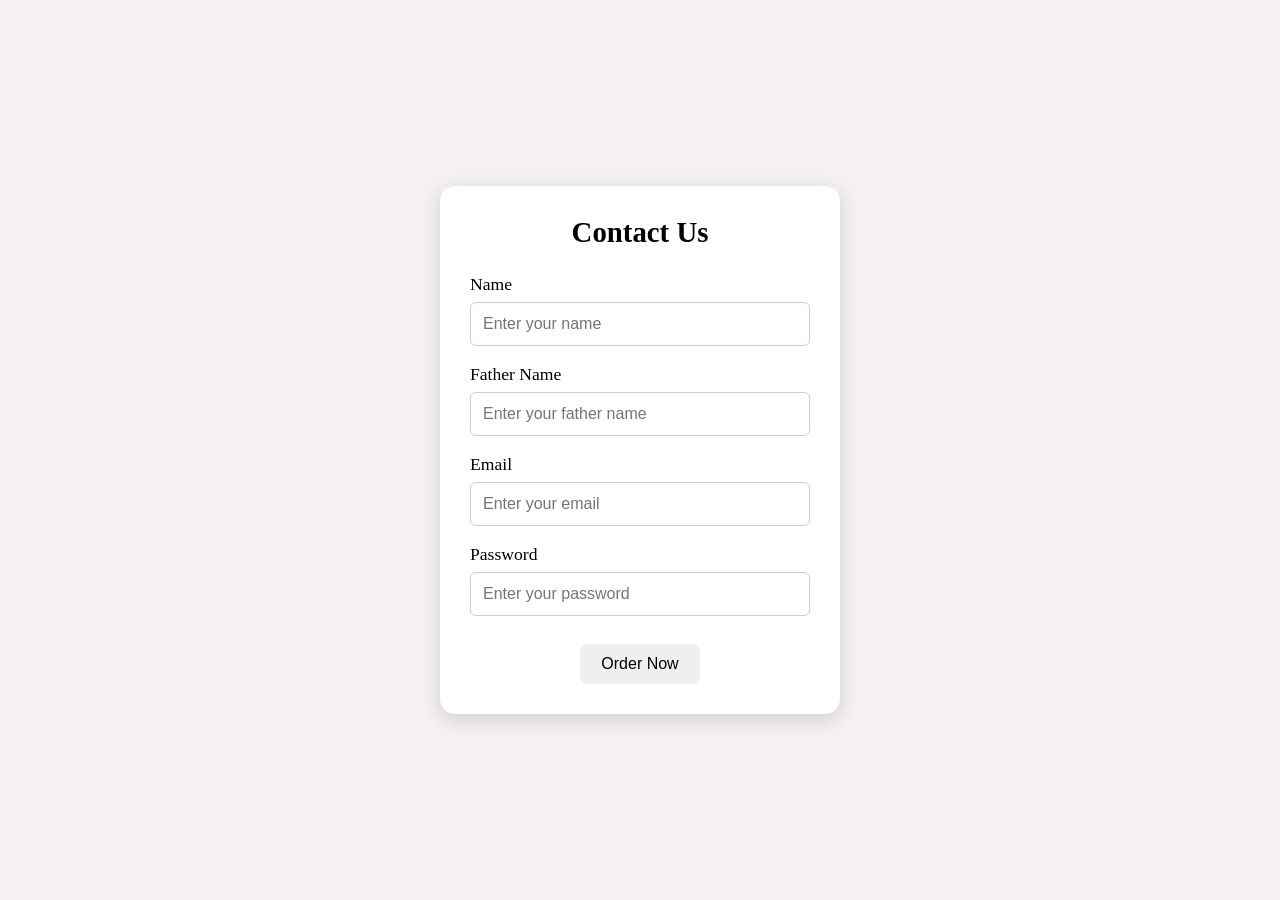
<file: contact.html>
<!DOCTYPE html>
<html lang="en">
<head>
    <meta charset="UTF-8">
    <meta name="viewport" content="width=device-width, initial-scale=1.0">
    <title>Contact</title>
    <link rel="stylesheet" href="./style/contact.css">
</head>

<body>

    <section id="container">

        <h2>Contact Us</h2>

        <form>

            <label for="name">Name</label>
            <input type="text" id="name" name="name" placeholder="Enter your name">

            <label for="father-name">Father Name</label>
            <input type="text" id="father-name" name="father-name" placeholder="Enter your father name">

            <label for="email">Email</label>
            <input type="email" id="email" name="email" placeholder="Enter your email">

            <label for="password">Password</label>
            <input type="password" id="password" name="password" placeholder="Enter your password">

            <button type="submit">Order Now</button>

        </form>

    </section>

</body>
</html>
</file>
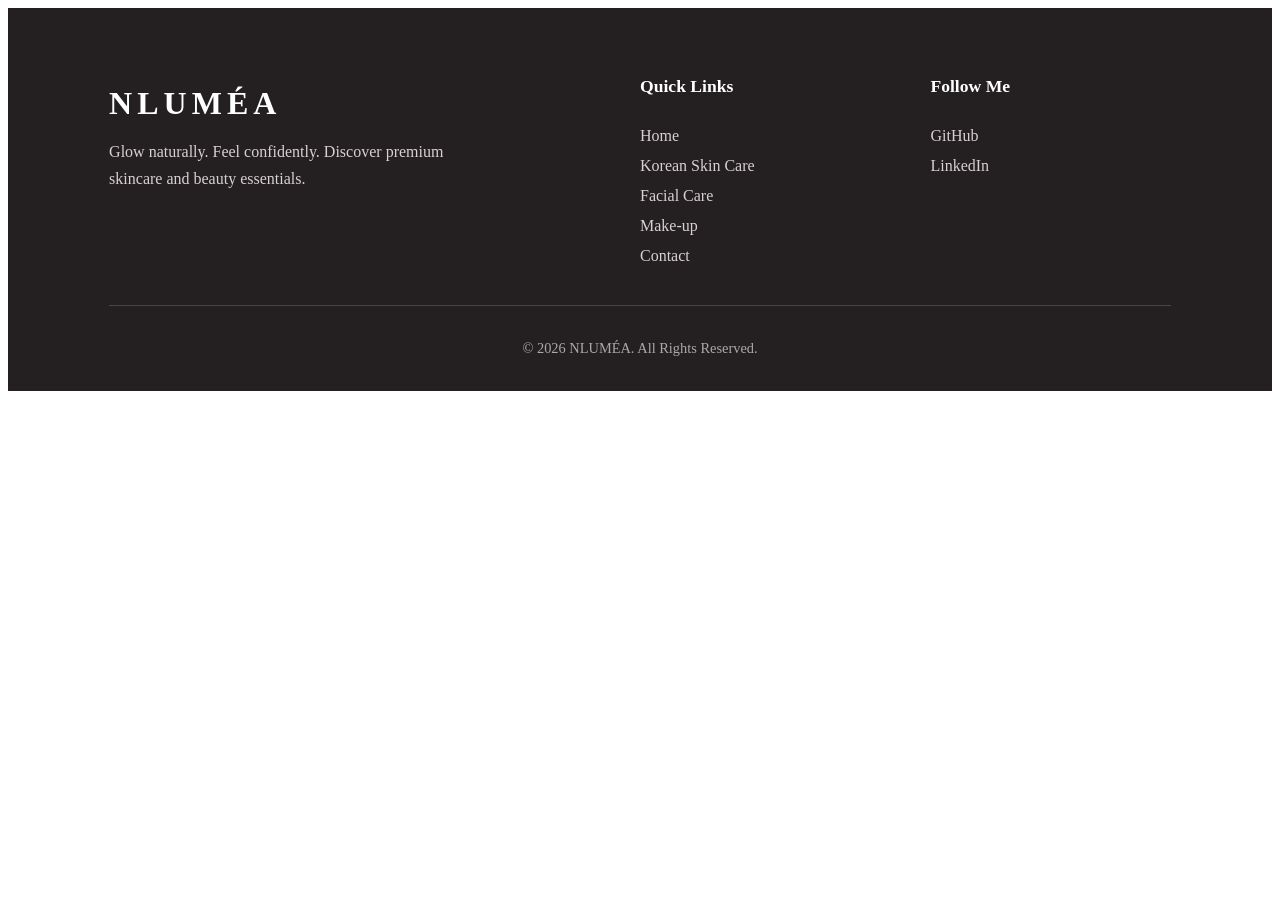
<file: footer.html>
<!DOCTYPE html>
<html lang="en">
<head>
    <meta charset="UTF-8">
    <meta name="viewport" content="width=device-width, initial-scale=1.0">
    <title>Document</title>
    <link rel="stylesheet" href="./style/footer.css">
</head>
<body>
    <footer class="footer">

    <div class="footer-container">

        <!-- Brand -->
        <div class="footer-brand">
            <h2>NLUMÉA</h2>
            <p>
                Glow naturally. Feel confidently.
                Discover premium skincare and beauty essentials.
            </p>
        </div>

        <!-- Quick Links -->
        <div class="footer-links">
            <h3>Quick Links</h3>

            <a href="home.html">Home</a>
            <a href="product.html">Korean Skin Care</a>
            <a href="Services.html">Facial Care</a>
            <a href="makeup.html">Make-up</a>
            <a href="contact.html">Contact</a>
        </div>

        <!-- Social Links -->
        <div class="footer-social">
            <h3>Follow Me</h3>

            <a href="https://github.com/" target="_blank">
                GitHub
            </a>

            <a href="https://www.linkedin.com/" target="_blank">
                LinkedIn
            </a>
        </div>

    </div>

    <!-- Bottom -->
    <div class="footer-bottom">
        <p>© 2026 NLUMÉA. All Rights Reserved.</p>
    </div>

</footer>
</body>
</html>
</file>
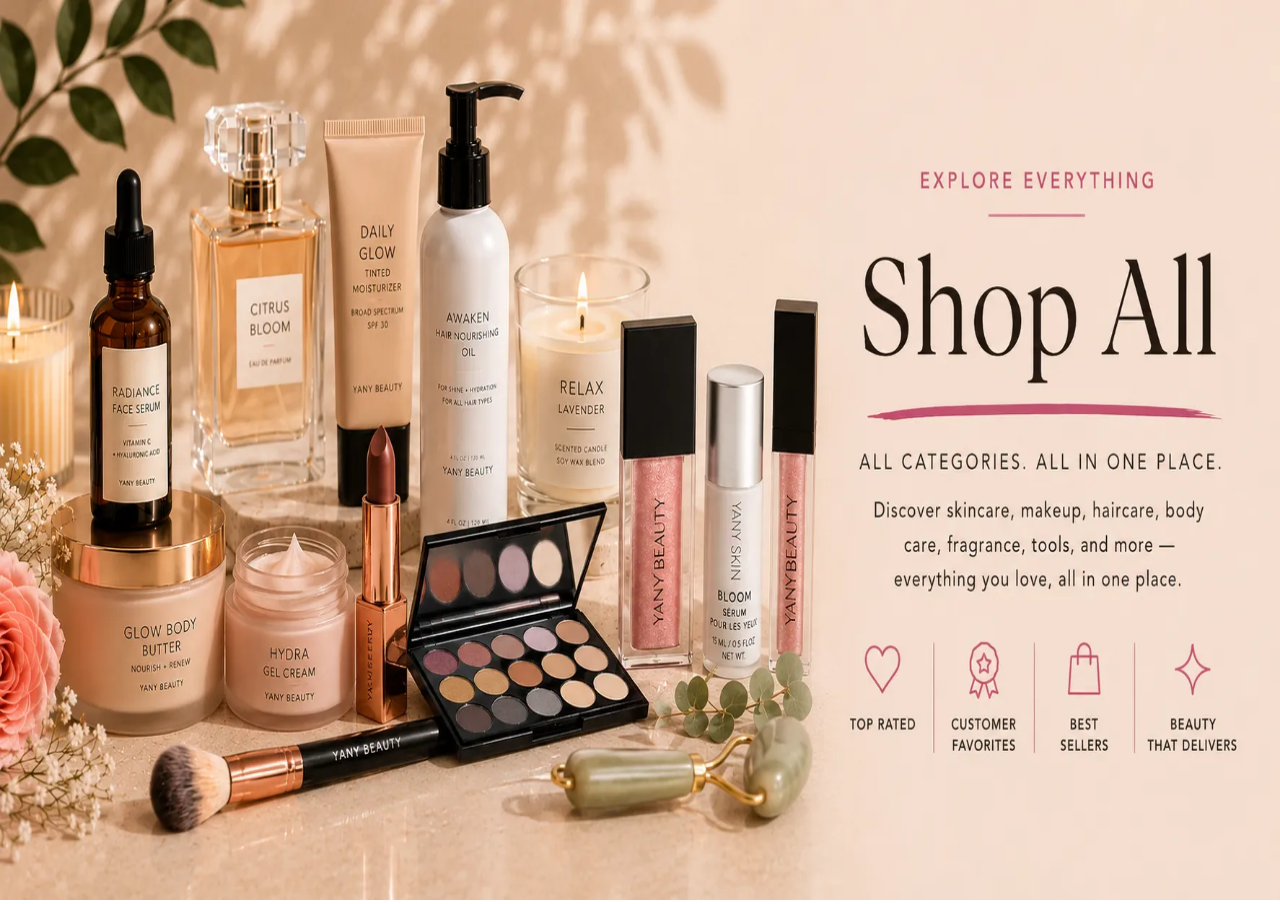
<file: home.html>
<!DOCTYPE html>
<html lang="en">
<head>
    <meta charset="UTF-8">
    <meta name="viewport" content="width=device-width, initial-scale=1.0">
    <title>Document</title>
    <link rel="stylesheet" href="./style/home.css">
</head>
<body>
    <section id="image">
        <img src="/images/main-iamge.webp" alt="makeupimage">
    </section>
</body>
</html>
</file>
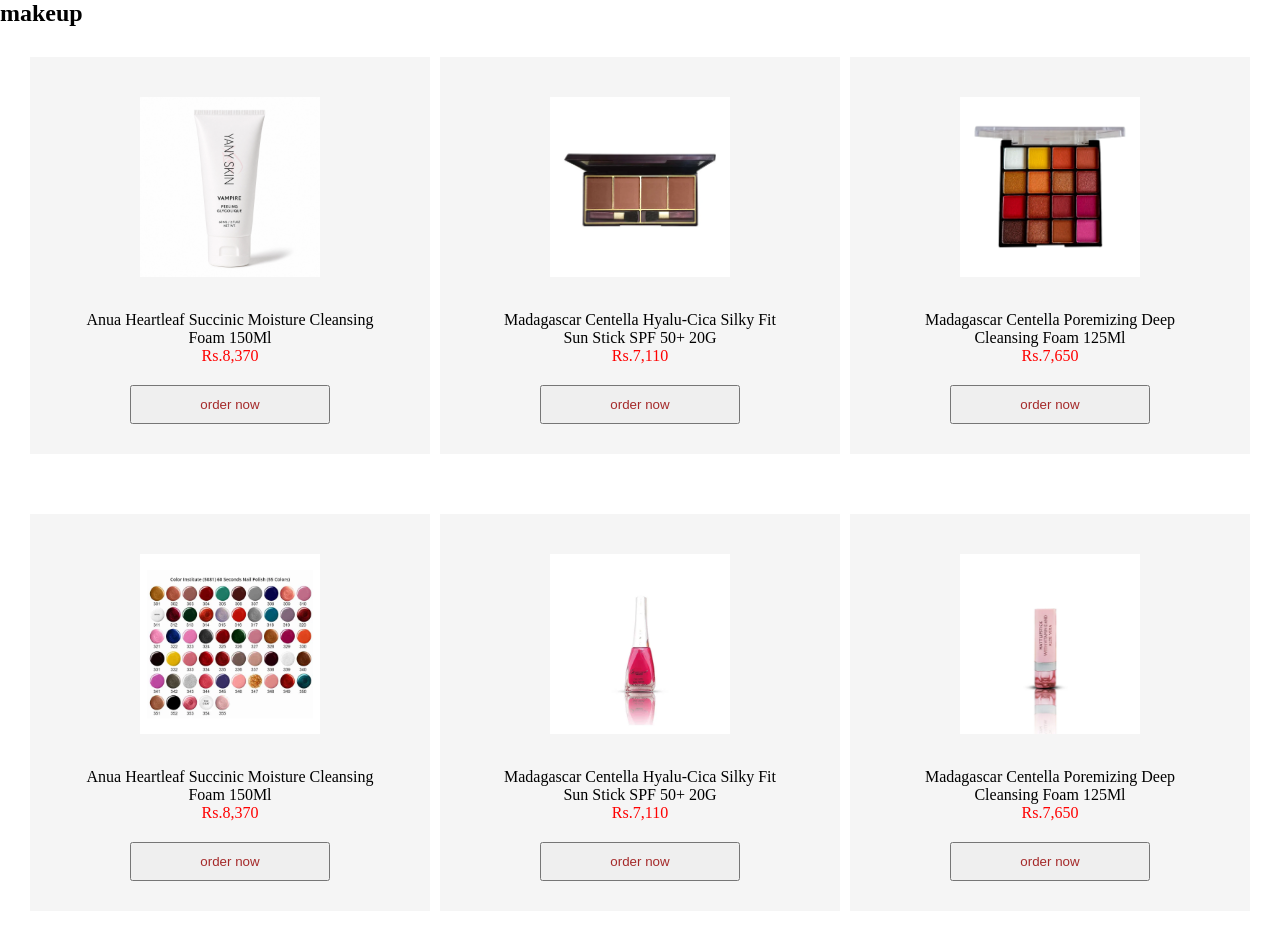
<file: makeup.html>
<!DOCTYPE html>
<html lang="en">
<head>
    <meta charset="UTF-8">
    <meta name="viewport" content="width=device-width, initial-scale=1.0">
    <title>Document</title>
    <link rel="stylesheet" href="style/maakeup.css">
</head>
<body>
    <h2>makeup</h2>
     <section id="main-container">
        <!-- <h2>Koren skin care</h2> -->
        <div class="image">
            <img src="./images/facial-treatment.webp" alt="sun-cream">
            <p>
                Anua Heartleaf Succinic Moisture Cleansing Foam 150Ml
                <br>
                <span style="color: red;"> Rs.8,370</span>
            </p>
            <button>
                order now
            </button>
        </div>

        <div class="image">
            <img src="./images/little-kit.webp" alt="kit">
            <p>
                Madagascar Centella Hyalu-Cica Silky Fit Sun Stick SPF 50+ 20G
                <br>
                <span style="color: red;"> Rs.7,110</span>
            </p>
            <button>
                order now
            </button>
        </div>

        <div class="image">
            <img src="./images/little-large.webp" alt="">
            <p>
                Madagascar Centella Poremizing Deep Cleansing Foam 125Ml
                <br>
                <span style="color: red;"> Rs.7,650</span>
            </p>
            <button>
                order now
            </button>
        </div>
    </section>

     <section id="main-container">
        <!-- <h2>Koren skin care</h2> -->
        <div class="image">
            <img src="./images/paintnail.webp" alt="nailpaint">
            <p>
                Anua Heartleaf Succinic Moisture Cleansing Foam 150Ml
                <br>
                <span style="color: red;"> Rs.8,370</span>
            </p>
            <button>
                order now
            </button>
        </div>

        <div class="image">
            <img src="./images/rednanilpaint.webp" alt="cream">
            <p>
                Madagascar Centella Hyalu-Cica Silky Fit Sun Stick SPF 50+ 20G
                <br>
                <span style="color: red;"> Rs.7,110</span>
            </p>
            <button>
                order now
            </button>
        </div>

        <div class="image">
            <img src="./images/lipstick.webp" alt="">
            <p>
                Madagascar Centella Poremizing Deep Cleansing Foam 125Ml
                <br>
                <span style="color: red;"> Rs.7,650</span>
            </p>
            <button>
                order now
            </button>
        </div>
    </section>
</body>
</html>
</file>
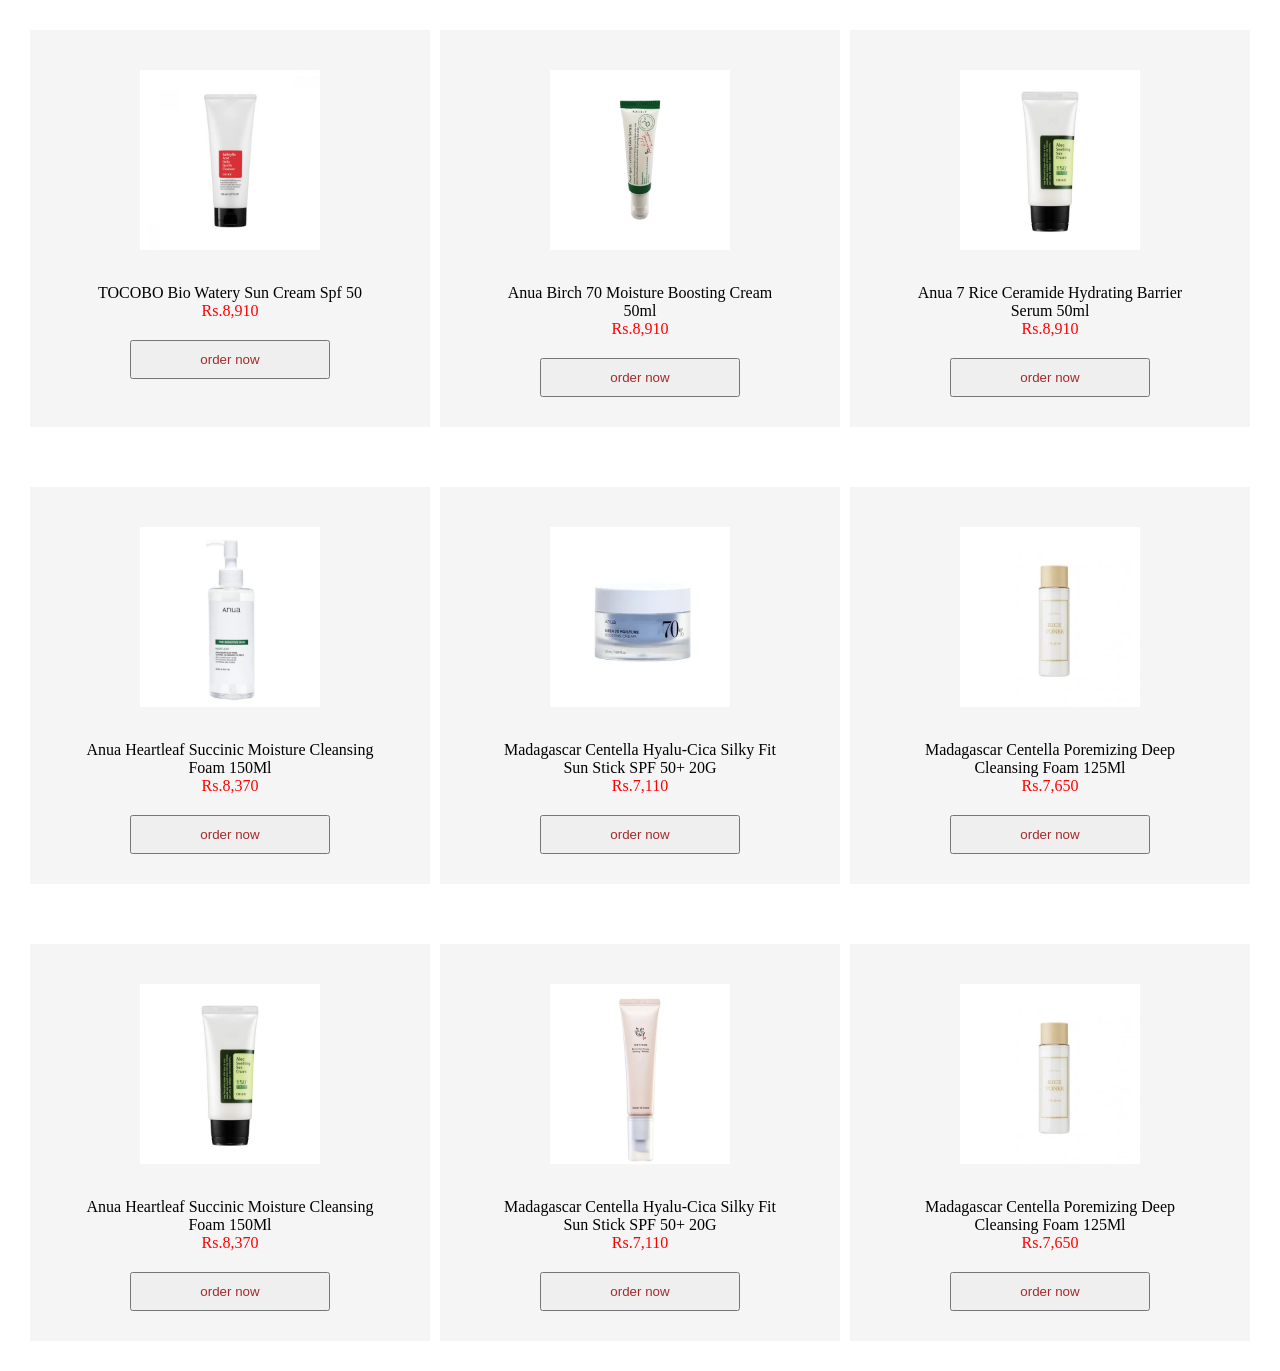
<file: product.html>
<!DOCTYPE html>
<html lang="en">
<head>
    <meta charset="UTF-8">
    <meta name="viewport" content="width=device-width, initial-scale=1.0">
    <title>product</title>
    <link rel="stylesheet" href="style/product.css">
</head>
<body>
    <section id="main-container">
        <!-- <h2>Koren skin care</h2> -->
        <div class="image">
            <img src="./images/sasylic-acid.jpg" alt="">
            <p>
                TOCOBO Bio Watery Sun Cream Spf 50
                <br>
                <span style="color: red;"> Rs.8,910</span>
            </p>
            <button>
                order now
            </button>
        </div>

        <div class="image">
            <img src="./images/dark-spots.webp" alt="">
            <p>
                Anua Birch 70 Moisture Boosting Cream 50ml
<br>
                <span style="color: red;"> Rs.8,910</span>
            </p>
            <button>
                order now
            </button>
        </div>

        <div class="image">
            <img src="./images/sun cream.jpg" alt="">
            <p>
                Anua 7 Rice Ceramide Hydrating Barrier Serum 50ml
                <br>
                <span style="color: red;"> Rs.8,910</span>
            </p>
            <button>
                order now
            </button>
        </div>
    </section>

    <section id="main-container">
        <!-- <h2>Koren skin care</h2> -->
        <div class="image">
            <img src="./images/heartleaf.webp" alt="">
            <p>
                Anua Heartleaf Succinic Moisture Cleansing Foam 150Ml
                <br>
                <span style="color: red;"> Rs.8,370</span>
            </p>
            <button>
                order now
            </button>
        </div>

        <div class="image">
            <img src="./images/cream.webp" alt="cream">
            <p>
                Madagascar Centella Hyalu-Cica Silky Fit Sun Stick SPF 50+ 20G
                <br>
                <span style="color: red;"> Rs.7,110</span>
            </p>
            <button>
                order now
            </button>
        </div>

        <div class="image">
            <img src="./images/ricce tonor.webp" alt="">
            <p>
                Madagascar Centella Poremizing Deep Cleansing Foam 125Ml
                <br>
                <span style="color: red;"> Rs.7,650</span>
            </p>
            <button>
                order now
            </button>
        </div>
    </section>

     <section id="main-container">
        <!-- <h2>Koren skin care</h2> -->
        <div class="image">
            <img src="./images/sun cream.jpg" alt="sun-cream">
            <p>
                Anua Heartleaf Succinic Moisture Cleansing Foam 150Ml
                <br>
                <span style="color: red;"> Rs.8,370</span>
            </p>
            <button>
                order now
            </button>
        </div>

        <div class="image">
            <img src="./images/beaty of jayson.webp" alt="cream">
            <p>
                Madagascar Centella Hyalu-Cica Silky Fit Sun Stick SPF 50+ 20G
                <br>
                <span style="color: red;"> Rs.7,110</span>
            </p>
            <button>
                order now
            </button>
        </div>

        <div class="image">
            <img src="./images/ricce tonor.webp" alt="">
            <p>
                Madagascar Centella Poremizing Deep Cleansing Foam 125Ml
                <br>
                <span style="color: red;"> Rs.7,650</span>
            </p>
            <button>
                order now
            </button>
        </div>
        <!-- <hr> -->
    </section>
    
</body>
</html>
</file>
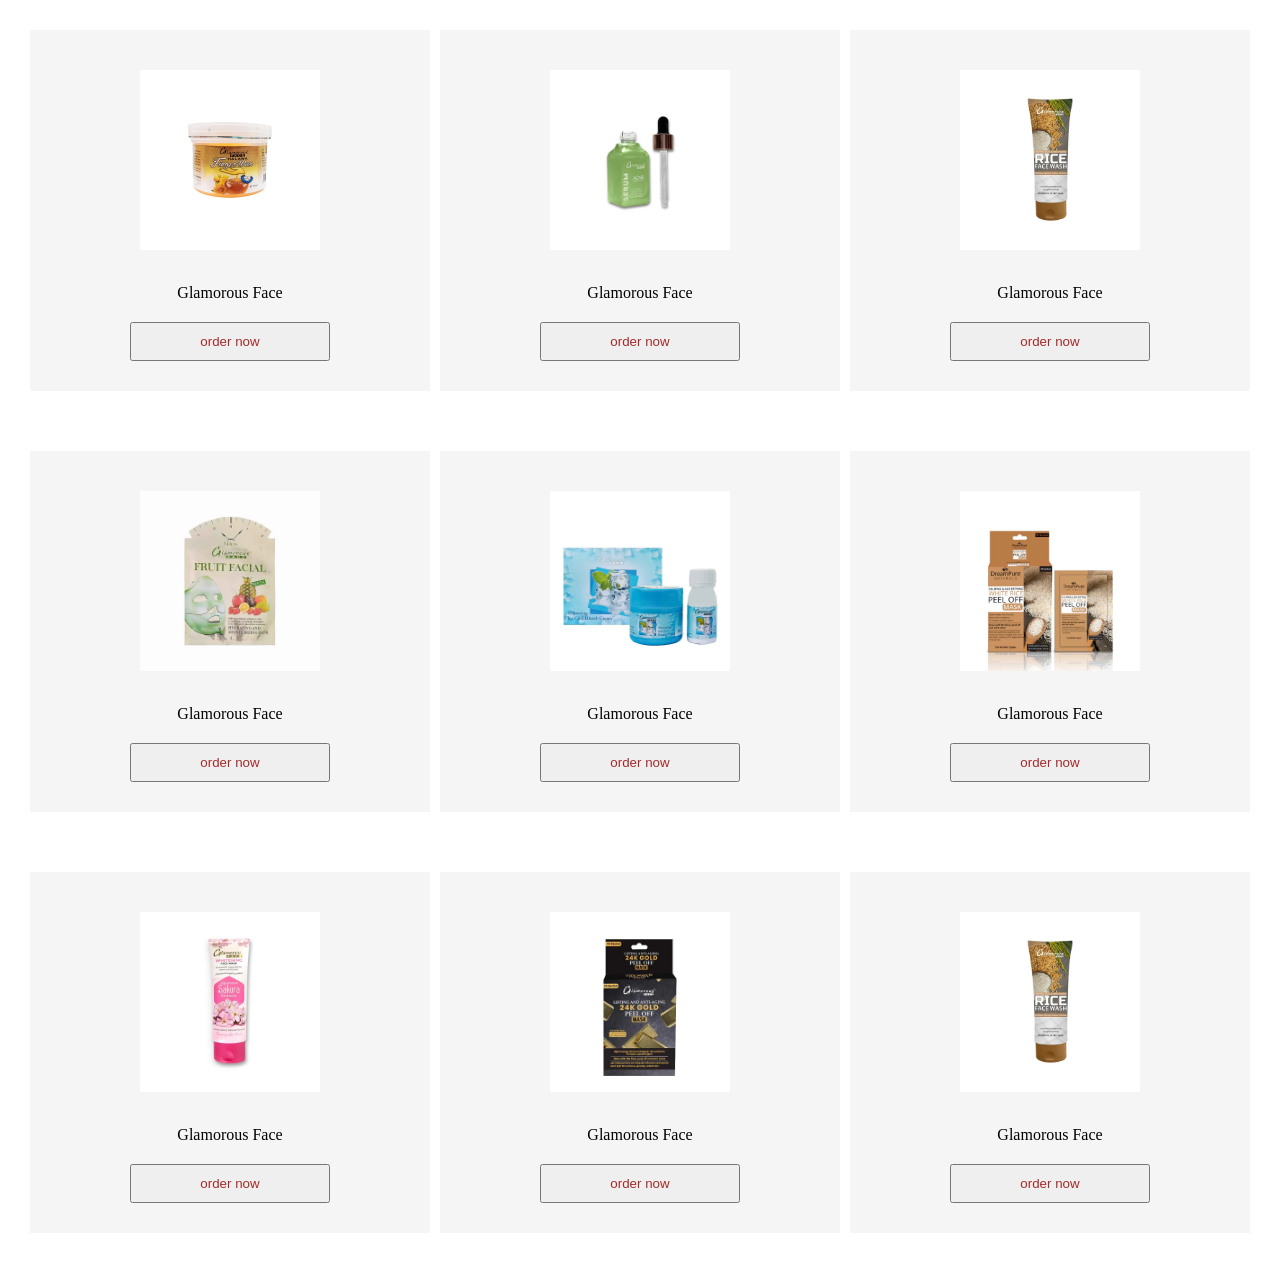
<file: Services.html>
<!DOCTYPE html>
<html lang="en">
<head>
    <meta charset="UTF-8">
    <meta name="viewport" content="width=device-width, initial-scale=1.0">
    <title>Services</title>
    <link rel="stylesheet" href="style/services.css">
</head>
<body>
    <!-- <h2>facial care</h2> -->
     <section id="main-container">
        <!-- <h2>Koren skin care</h2> -->
        <div class="image">
            <img src="./images/facial-one.webp" alt="cream">
            <p>
                Glamorous Face
            </p>
            <button>
                order now
            </button>
        </div>

        <div class="image">
            <img src="./images/facial-two.jpg" alt="cream">
            <p>
                Glamorous Face
            </p>
            <button>
                order now
            </button>
        </div>

        <div class="image">
            <img src="./images/facial-three.webp" alt="">
            <p>
                Glamorous Face
            </p>
            <button>
                order now
            </button>
        </div>
    </section>

    <section id="main-container">
        <!-- <h2>Koren skin care</h2> -->
        <div class="image">
            <img src="./images/chacrol.webp" alt="cream">
            <p>
                Glamorous Face
            </p>
            <button>
                order now
            </button>
        </div>

        <div class="image">
            <img src="./images/glow.jpg" alt="cream">
            <p>
                Glamorous Face
            </p>
            <button>
                order now
            </button>
        </div>

        <div class="image">
            <img src="./images/peeloff.jpg" alt="">
            <p>
                Glamorous Face
            </p>
            <button>
                order now
            </button>
        </div>
    </section>

    <section id="main-container">
        <!-- <h2>Koren skin care</h2> -->
        <div class="image">
            <img src="./images/sakura.webp" alt="cream">
            <p>
                Glamorous Face
            </p>
            <button>
                order now
            </button>
        </div>

        <div class="image">
            <img src="./images/glowinone.webp" alt="cream">
            <p>
                Glamorous Face
            </p>
            <button>
                order now
            </button>
        </div>

        <div class="image">
            <img src="./images/facial-three.webp" alt="">
            <p>
                Glamorous Face
            </p>
            <button>
                order now
            </button>
        </div>
    </section>
</body>
</html>
</file>
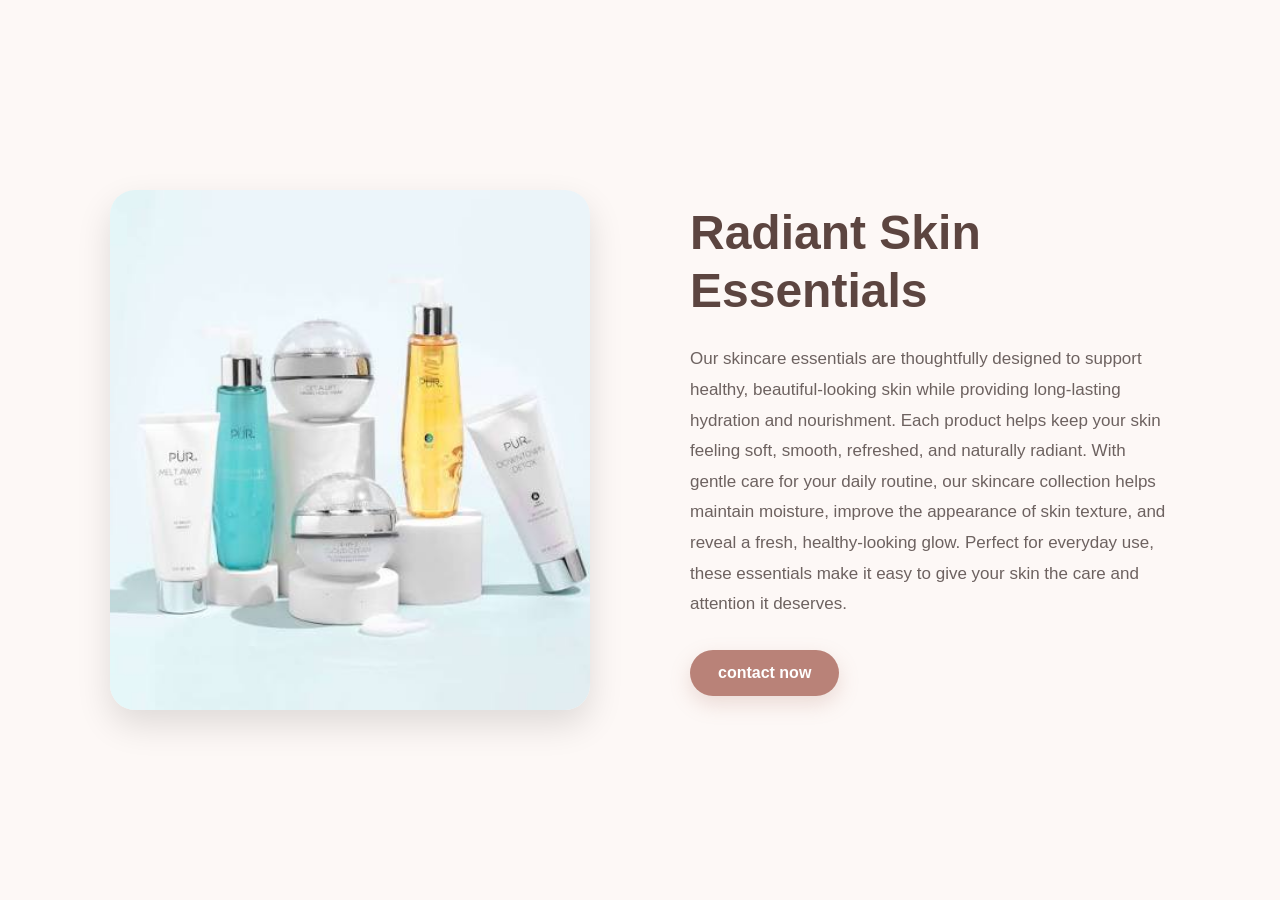
<file: skincare.html>
<!doctype html>
<html lang="en">
  <head>
    <meta charset="UTF-8" />
    <meta name="viewport" content="width=device-width, initial-scale=1.0" />
    <title>skin care</title>
    <link rel="stylesheet" href="./style/skincare.css">
  </head>
  <body>
    <div class="hero-content">
      <div class="image">
        <img src="/images/121.jpeg" alt=" skincare" />
      </div>
      <div class="text">
        <h2>Radiant Skin Essentials</h2>
        <p>
          Our skincare essentials are thoughtfully designed to support healthy,
          beautiful-looking skin while providing long-lasting hydration and
          nourishment. Each product helps keep your skin feeling soft, smooth,
          refreshed, and naturally radiant. With gentle care for your daily
          routine, our skincare collection helps maintain moisture, improve the
          appearance of skin texture, and reveal a fresh, healthy-looking glow.
          Perfect for everyday use, these essentials make it easy to give your
          skin the care and attention it deserves.
        </p>
        <div class="btn">
                <button>
             <a href="contact.html">contact now</a>
        </button>
        </div>
        
      </div>
    </div>
  </body>
</html>
</file>
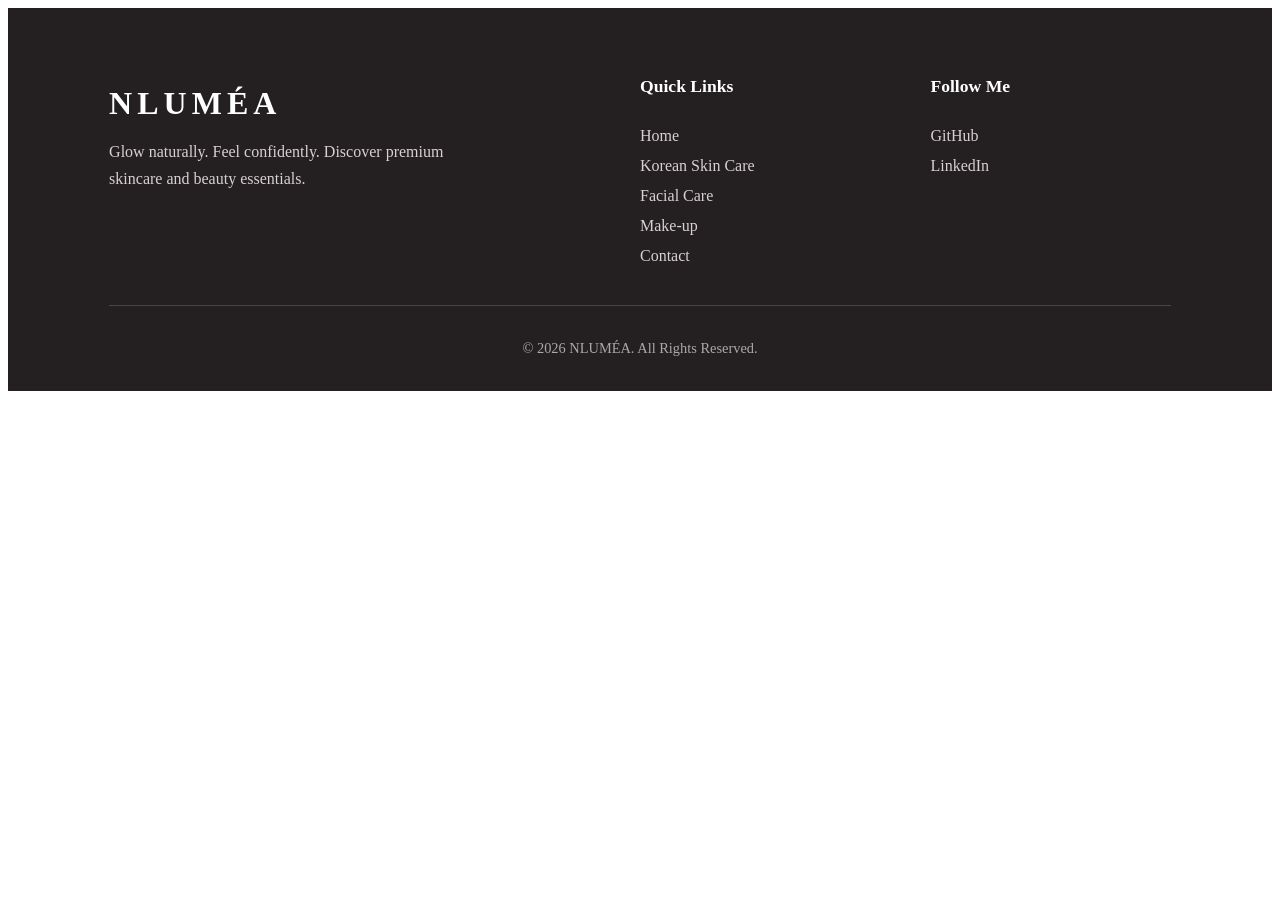
<file: style/footer.html>
<!DOCTYPE html>
<html lang="en">
<head>
    <meta charset="UTF-8">
    <meta name="viewport" content="width=device-width, initial-scale=1.0">
    <title>Document</title>
    <link rel="stylesheet" href="/style/footer.css">
</head>
<body>
    <footer class="footer">

    <div class="footer-container">

        <!-- Brand -->
        <div class="footer-brand">
            <h2>NLUMÉA</h2>
            <p>
                Glow naturally. Feel confidently.
                Discover premium skincare and beauty essentials.
            </p>
        </div>

        <!-- Quick Links -->
        <div class="footer-links">
            <h3>Quick Links</h3>

            <a href="home.html">Home</a>
            <a href="product.html">Korean Skin Care</a>
            <a href="Services.html">Facial Care</a>
            <a href="makeup.html">Make-up</a>
            <a href="contact.html">Contact</a>
        </div>

        <!-- Social Links -->
        <div class="footer-social">
            <h3>Follow Me</h3>

            <a href="https://github.com/" target="_blank">
                GitHub
            </a>

            <a href="https://www.linkedin.com/" target="_blank">
                LinkedIn
            </a>
        </div>

    </div>

    <!-- Bottom -->
    <div class="footer-bottom">
        <p>© 2026 NLUMÉA. All Rights Reserved.</p>
    </div>

</footer>
</body>
</html>
</file>
<file: style/contact.css>
* {
    margin: 0;
    padding: 0;
    box-sizing: border-box;
}

body {
    min-height: 100vh;
    display: flex;
    justify-content: center;
    align-items: center;
    background-color: #f5f1f2;
}

#container {
    width: 400px;
    background-color: white;
    padding: 30px;
    border-radius: 15px;
    box-shadow: 0 5px 20px rgba(0, 0, 0, 0.15);
}

#container h2 {
    text-align: center;
    margin-bottom: 25px;
    font-size: 1.8rem;
}

form {
    display: flex;
    flex-direction: column;
}

form label {
    font-size: 1.1rem;
    margin-bottom: 7px;
}

form input {
    padding: 12px;
    margin-bottom: 18px;
    border: 1px solid #ccc;
    border-radius: 6px;
    font-size: 1rem;
}

form input:focus {
    outline: none;
    border-color: #999;
}

form button {
    width: 120px;
    padding: 11px;
    margin: 10px auto 0;
    border: none;
    border-radius: 6px;
    cursor: pointer;
    font-size: 1rem;
}
</file>
<file: style/footer.css>
.footer {
    background-color: #241f21;
    color: white;
    padding: 50px 8% 20px;
}

.footer-container {
    display: grid;
    grid-template-columns: 2fr 1fr 1fr;
    gap: 50px;
    max-width: 1200px;
    margin: auto;
}

/* Brand */

.footer-brand h2 {
    font-size: 2rem;
    letter-spacing: 5px;
    margin-bottom: 15px;
}

.footer-brand p {
    max-width: 350px;
    line-height: 1.7;
    color: #d8d1d3;
}

/* Headings */

.footer h3 {
    font-size: 1.1rem;
    margin-bottom: 18px;
}

/* Links */

.footer-links,
.footer-social {
    display: flex;
    flex-direction: column;
    gap: 12px;
}

.footer a {
    color: #d8d1d3;
    text-decoration: none;
    transition: 0.3s;
}

.footer a:hover {
    color: white;
    transform: translateX(4px);
}

/* Bottom */

.footer-bottom {
    border-top: 1px solid #4b4446;
    text-align: center;
    margin-top: 40px;
    padding-top: 20px;
    color: #aaa;
    font-size: 0.9rem;
}
</file>
<file: style/home.css>
*{
    margin: 0;
    padding: 0;
    box-sizing: border-box;
}
 #image img{
    width: 100%;
    height: 100vh;
}
</file>
<file: style/maakeup.css>
* {
    margin: 0;
    padding: 0;
    box-sizing: border-box;
}

#main-container {
    display: grid;
    grid-template-columns: repeat(3, 1fr);
    gap: 10px;
    padding: 30px; 
}

#main-container h2 {
    /* grid-column: 1 / -1; */
    text-align: center;
}

.image {
    background-color: whitesmoke;
    padding: 30px;
    text-align: center;
}

.image img {
    width: 180px;
    height: 200px;
    object-fit: contain;
}

.image p {
    padding: 20px;
}

.image button {
    padding: 10px ;
     width: 200px;
color: brown;
}
</file>
<file: style/product.css>
* {
    margin: 0;
    padding: 0;
    box-sizing: border-box;
}

#main-container {
    display: grid;
    grid-template-columns: repeat(3, 1fr);
    gap: 10px;
    padding: 30px; 
}

#main-container h2 {
    /* grid-column: 1 / -1; */
    text-align: center;
}

.image {
    background-color: whitesmoke;
    padding: 30px;
    text-align: center;
}

.image img {
    width: 180px;
    height: 200px;
    object-fit: contain;
}

.image p {
    padding: 20px;
}

.image button {
    padding: 10px ;
     width: 200px;
color: brown;
}
.image button:hover{
    background-color: antiquewhite;
    border: none;
    border-radius: 4px;
    cursor: pointer;
    /* background-color: 2px solid black; */
    
}
</file>
<file: style/services.css>
* {
    margin: 0;
    padding: 0;
    box-sizing: border-box;
}

#main-container {
    display: grid;
    grid-template-columns: repeat(3, 1fr);
    gap: 10px;
    padding: 30px; 
}

#main-container h2 {
    /* grid-column: 1 / -1; */
    text-align: center;
}

.image {
    background-color: whitesmoke;
    padding: 30px;
    text-align: center;
}

.image img {
    width: 180px;
    height: 200px;
    object-fit: contain;
}

.image p {
    padding: 20px;
}

.image button {
    padding: 10px ;
     width: 200px;
color: brown;
}
</file>
<file: style/skincare.css>
* {
    margin: 0;
    padding: 0;
    box-sizing: border-box;
}

body {
    font-family: Arial, sans-serif;
    background: #fdf8f6;
    color: #333;
}

/* Hero Section */
.hero-content {
    max-width: 1200px;
    min-height: 100vh;
    margin: auto;
    padding: 70px 50px;

    display: grid;
    grid-template-columns: 1fr 1fr;
    align-items: center;
    gap: 60px;
}

/* Image */
.hero-content img {
    width: 100%;
    max-width: 480px;
    height: 520px;
    object-fit: cover;

    border-radius: 25px;
    display: block;
    margin: auto;

    box-shadow: 0 15px 35px rgba(0, 0, 0, 0.12);
}

/* Text Section */
.text {
    padding: 20px;
}

.hero-content h2 {
    font-size: 48px;
    line-height: 1.2;
    color: #5c4540;
    margin-bottom: 25px;
}

.hero-content p {
    font-size: 17px;
    line-height: 1.8;
    color: #6d6260;
    margin-bottom: 30px;
}

/* Button */
.btn {
    display: flex;
    justify-content: flex-start;
    align-items: center;
}

.btn button {
    padding: 14px 28px;
    border: none;
    border-radius: 30px;
    background-color: #b98278;
    cursor: pointer;

    transition: all 0.3s ease;
    box-shadow: 0 8px 20px rgba(185, 130, 120, 0.25);
}

.btn a {
    text-decoration: none;
    color: white;
    font-size: 16px;
    font-weight: bold;
}

.btn button:hover {
    background-color: #8f625a;
    transform: translateY(-3px);
    box-shadow: 0 12px 25px rgba(143, 98, 90, 0.3);
}

/* Responsive Design */
@media (max-width: 768px) {

    .hero-content {
        grid-template-columns: 1fr;
        padding: 40px 25px;
        gap: 30px;
    }

    .hero-content img {
        height: 400px;
    }

    .hero-content h2 {
        font-size: 36px;
        text-align: center;
    }

    .hero-content p {
        text-align: center;
    }

    .btn {
        justify-content: center;
    }
}
</file>
